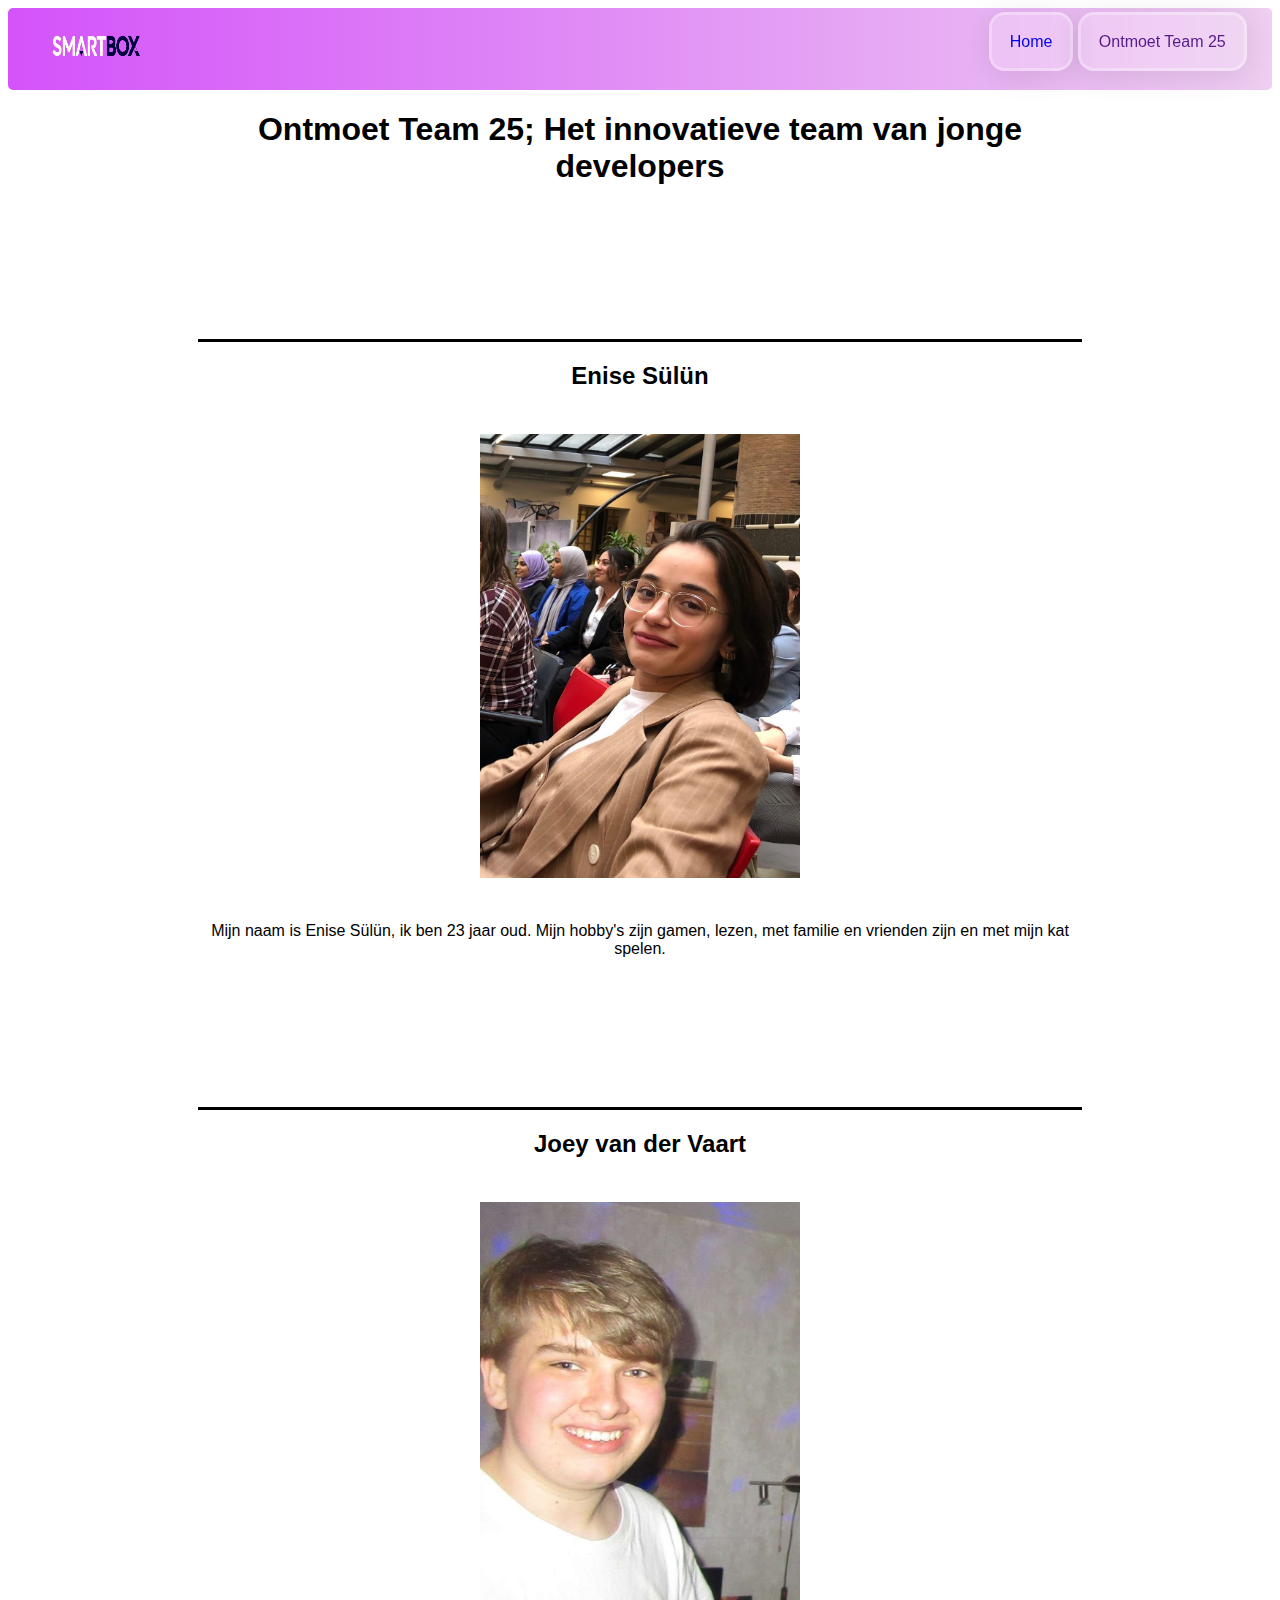
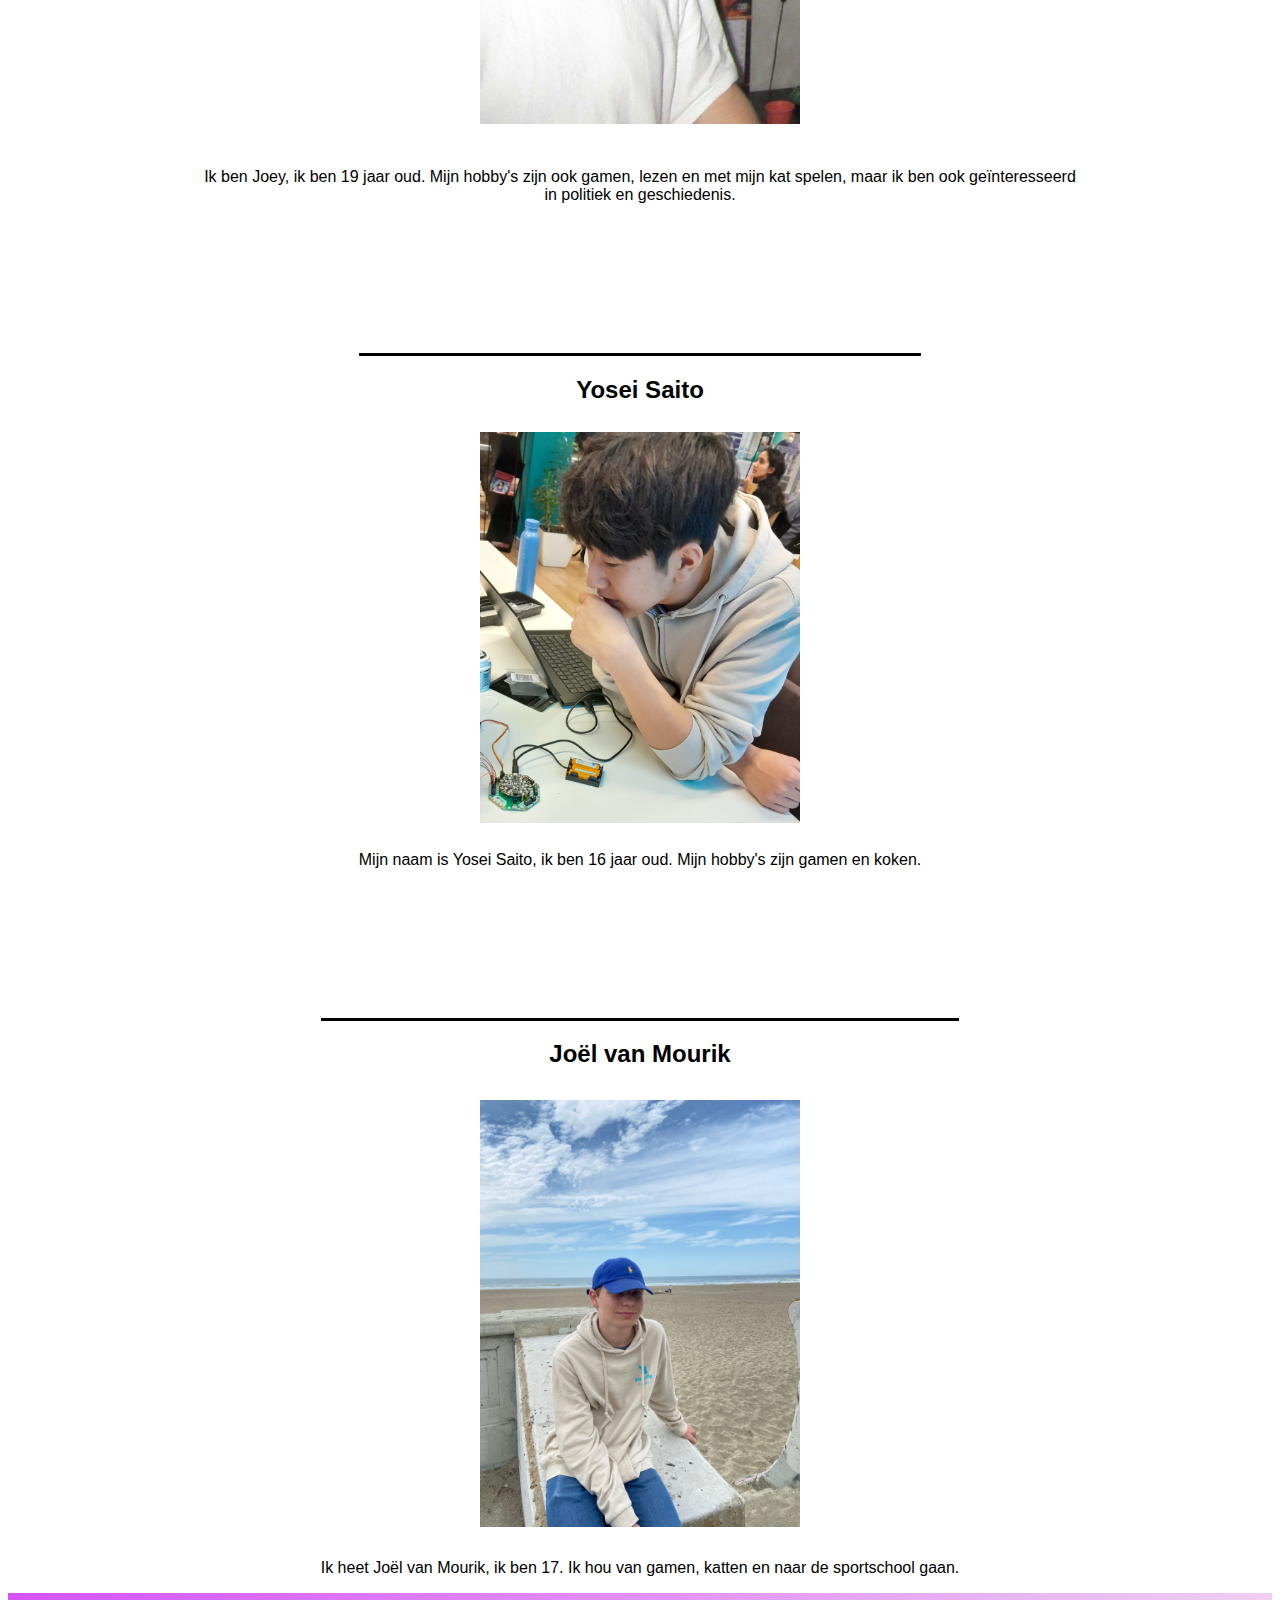
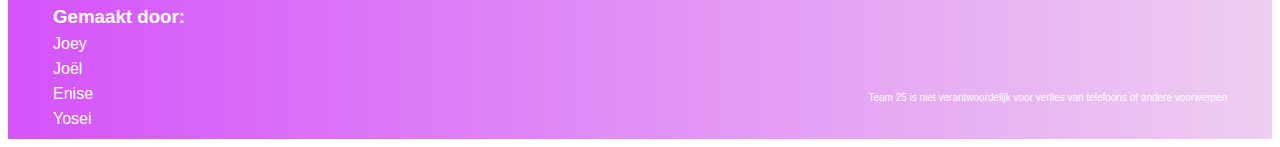
<file: team.html>
<!DOCTYPE html>
<html lang="en">

<head>
    <meta charset="UTF-8">
    <meta name="viewport" content="width=device-width, initial-scale=1.0">
    <title>Smartbox - Ontmoet Team 25</title>
    <link rel="stylesheet" href="style.css">
</head>
<nav>
    <div>
        <img src="images/Logotransparent.png" alt="">
    </div>
    <div class="linka">
        <a href="index.html">Home</a>
        <a href="">Ontmoet Team 25</a>
    </div>
</nav>

<body>
    <main>

        <head>
            <h1>Ontmoet Team 25; Het innovatieve team van jonge developers</h1>
        </head>
        <div class="spacing">
            <h2>Enise Sülün</h2>
            <img src="images/enise.jpeg" alt="">
            <p>Mijn naam is Enise Sülün, ik ben 23 jaar oud. Mijn hobby's zijn gamen, lezen, met familie en vrienden
                zijn en met mijn kat spelen. </p>
        </div>
        <div class="spacing">
            <h2>Joey van der Vaart</h2>
            <img src="images/joey.jpg" alt="">
            <p>Ik ben Joey, ik ben 19 jaar oud. Mijn hobby's zijn ook gamen, lezen en met mijn kat spelen, maar ik ben
                ook geïnteresseerd in politiek en geschiedenis. </p>
        </div>
        <div class="spacing">
            <h2>Yosei Saito</h2>
            <img src="images/yosei.png" alt="">
            <p>Mijn naam is Yosei Saito, ik ben 16 jaar oud. Mijn hobby's  zijn gamen en koken. </p>
        </div>
        <div class="spacing">
            <h2>Joël van Mourik</h2>
            <img src="images/joel.jpeg" alt="">
            <p>Ik heet Joël van Mourik, ik ben 17. Ik hou van gamen, katten en naar de sportschool gaan.</p>
        </div>
    </main>
</body>

<footer>
    <div class="naam">
        <h3>Gemaakt door:</h3>
        <p>Joey</p>
        <p>Joël</p>
        <p>Enise</p>
        <p>Yosei</p>
    </div>
    <div>
        <p class="disc">Team 25 is niet verantwoordelijk voor verlies van telefoons of andere voorwerpen</p>
    </div>
</footer>

</html>
</file>
<file: style.css>
nav {
    display: flex;
    justify-content: space-between;
    font-family: Arial, Helvetica, sans-serif;
    background-color: white;
    padding: 2%;
    background: rgb(212, 83, 250);
    background: linear-gradient(90deg, rgba(212, 83, 250, 1) 0%, rgba(238, 206, 241, 1) 100%);
    border-radius: 5px;
    color: black;
}

.linka {
    height: 2vh;
}
.spacing img {
    width: 25vw;
}
nav div {
    text-decoration: none;
    font-family: Arial, Helvetica, sans-serif;

}

nav img {
    width: 10vw;
    height: 3vh;
}

nav a {
    height: 2vh;
    /* From https://css.glass */
    background: rgba(255, 255, 255, 0.2);
    border-radius: 16px;
    box-shadow: 0 4px 30px rgba(0, 0, 0, 0.1);
    backdrop-filter: blur(5px);
    -webkit-backdrop-filter: blur(5px);
    border: solid rgba(255, 255, 255, 0.3);
    padding: 2vh;
}

nav a:hover {
    /* From https://css.glass */
    background: rgba(255, 255, 255, 0.2);
    border-radius: 16px;
    box-shadow: 0 4px 30px rgba(0, 0, 0, 0.1);
    backdrop-filter: blur(5px);
    -webkit-backdrop-filter: blur(5px);
    border: 1px solid rgba(255, 255, 255, 0.3);
}

nav a {
    text-decoration: none;
}

header {
    display: flex;
    align-items: center;
    flex-direction: column;
    margin-left: 30%;
    margin-right: 30%;
    text-align: center;
    line-height: 5vh;
    font-family: Arial, Helvetica, sans-serif;
    /* From https://css.glass */
    background: rgba(255, 255, 255, 0.2);
    border-radius: 16px;
    box-shadow: 0 4px 30px rgba(0, 0, 0, 0.1);
    backdrop-filter: blur(5px);
    -webkit-backdrop-filter: blur(5px);
    border: solid rgba(255, 255, 255, 0.3);
    padding: 5vh;
    margin-top: 0% !important;
}

main {
    border-radius: 5px;
}

section {
    background-image: url(./images/werkend.png);
    border-radius: 5px;

}

header p {
    font-size: 1.5rem;
}

.spacing {
    margin-top: 15%;
    border-top: solid;
}

main img {
    width: 50%;
    display: block;
    margin-left: auto;
    margin-right: auto;
    margin-top: 5%;
    margin-bottom: 5%;
}

main {
    display: flex;
    flex-direction: column;
    align-items: center;
    margin: 0%;
    font-family: Arial, Helvetica, sans-serif;
    text-align: center;
    margin-left: 15%;
    margin-right: 15%;
}

footer {
    background: rgb(212, 83, 250);
    background: linear-gradient(90deg, rgba(212, 83, 250, 1) 0%, rgba(238, 206, 241, 1) 100%);
    display: flex;
    justify-content: space-between;
    line-height: 1vh;
    padding-left: 5vh;
    padding-right: 5vh;
    margin-bottom: 0px;
    margin-right: none;
    margin-left: none;
    font-family: Arial, Helvetica, sans-serif;
    color: white;
}

.disc {
    padding-top: 25%;
    font-size: x-small;
    color: white;
}
</file>
